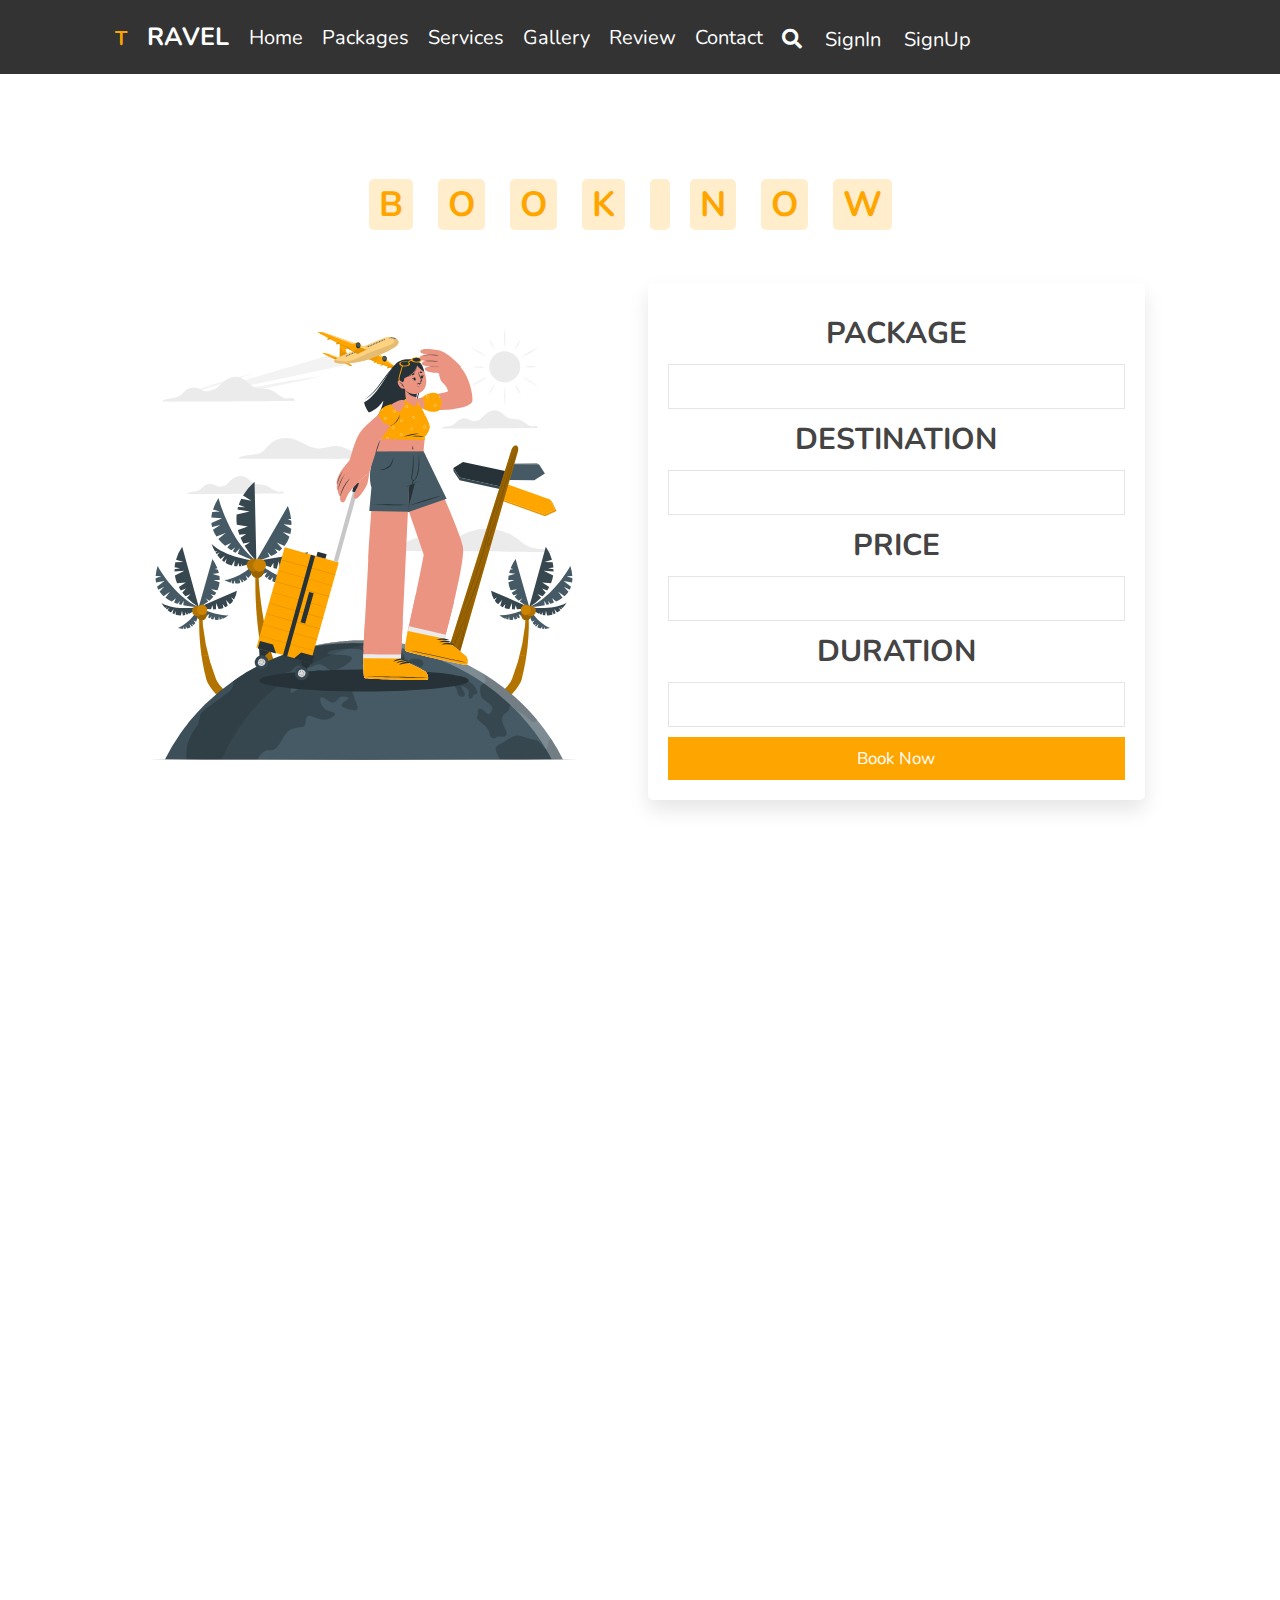
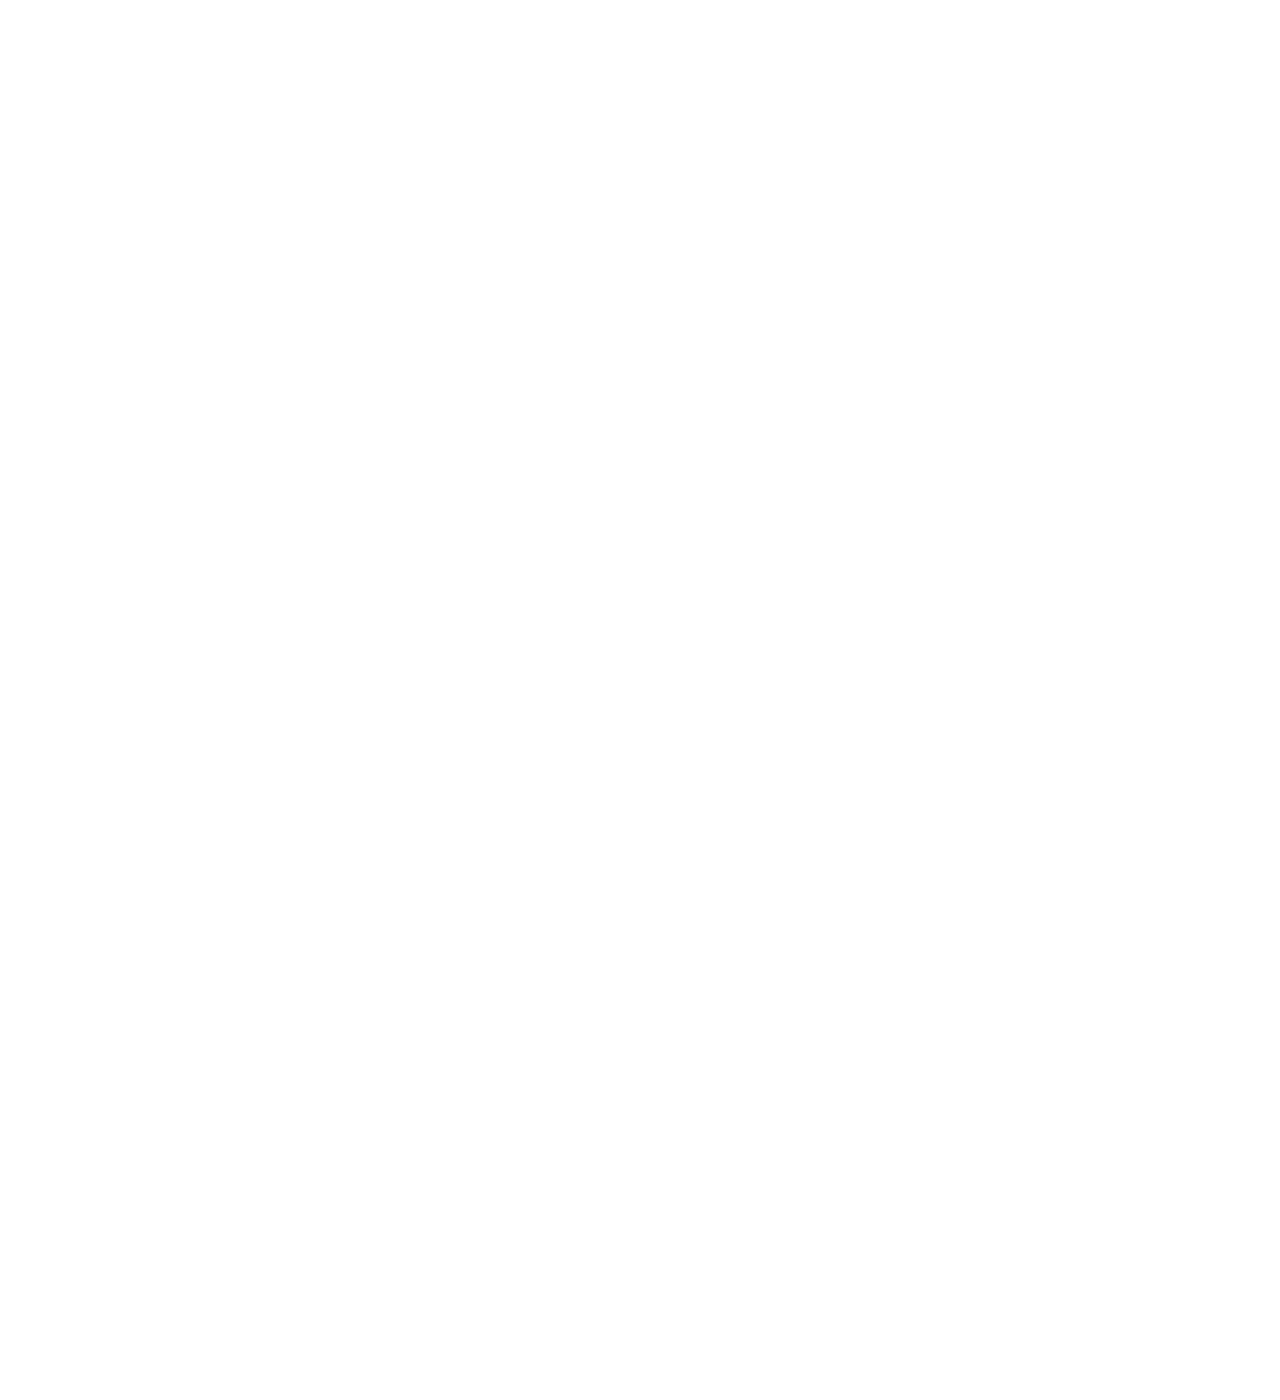
<file: book.html>
<!DOCTYPE html>
<html lang="en">
  <head>
    <meta charset="UTF-8" />
    <meta http-equiv="X-UA-Compatible" content="IE=edge" />
    <meta name="viewport" content="width=device-width, initial-scale=1.0" />
    <link
      rel="stylesheet"
      href="https://fonts.googleapis.com/css2?family=Material+Symbols+Outlined:opsz,wght,FILL,GRAD@20..48,100..700,0..1,-50..200"
    />
    <title>Document</title>

    <!-- <link rel="stylesheet" href="https://unpkg.com/swiper/swiper-bundle.min.css" /> -->

    <link
      rel="stylesheet"
      href="https://unpkg.com/swiper/swiper-bundle.min.css"
    />

    <!-- font awesome cdn link -->
    <link
      rel="stylesheet"
      href="https://cdnjs.cloudflare.com/ajax/libs/font-awesome/5.15.3/css/all.min.css"
    />

    <link rel="stylesheet" href="index.css" />
  </head>

  <body>
    <!-- Header -->
    <header>
      <div id="menu-bar" class="fas fa-bars"></div>

      <a href="#" class="logo"><span>T</span>ravel</a>

      <nav class="navbar">
        <a href="/#home">home</a>
        <!-- <a href="/#book">book</a> -->
        <a href="/#packages">packages</a>
        <a href="/#services">services</a>
        <a href="/#gallery">gallery</a>
        <a href="/#review">review</a>
        <a href="/#contact">contact</a>
      </nav>

      <div class="icons">
        <i class="fas fa-search" id="search-btn"></i>
        <span id="login-btn"> SignIn</span>
        <span id="Register-btn"> SignUp</span>
        <a href="./admin.html">
          <span id="admin-btn" class="material-symbols-outlined">
            admin_panel_settings
          </span></a
        >

        <a href="./profile.html">
          <i class="fas fa-user" id="profile-btn"></i
        ></a>

        <span id="logout-btn"> Logout</span>

        <!-- <i class="fas fa-user" id="Register-btn"></i>  -->
      </div>

      <form action="" class="search-bar-container">
        <input type="search" id="search-bar" placeholder="search here..." />
        <label for="search-bar" class="fas fa-search"></label>
      </form>
    </header>
    <!-- End -->
    <br /><br /><br />
    <br /><br /><br />
    <br /><br /><br />
    <div id="display-element"></div>

    <!-- book section starts -->

    <section class="book" id="book">
      <h1 class="heading">
        <span>b</span>
        <span>o</span>
        <span>o</span>
        <span>k</span>
        <span class="space"></span>
        <span>n</span>
        <span>o</span>
        <span>w</span>
      </h1>

      <div class="row">
        <div class="image">
          <img src="images/book-img.svg" alt="" />
        </div>

        <form action="">
          <div class="inputBox">
            <h3>Package</h3>
            <input type="text" id="package" readonly />
          </div>
          <div class="inputBox">
            <h3>Destination</h3>
            <input type="text" id="destination" readonly />
          </div>
          <div class="inputBox">
            <h3>Price</h3>
            <input type="number" id="price" readonly />
          </div>
          <div class="inputBox">
            <h3>Duration</h3>
            <input type="text" id="duration" readonly />
          </div>
          <input
            type="submit"
            class="btn"
            value="book now"
            onclick="bookBookings()"
            id="book-now-btn"
          />
        </form>
      </div>
    </section>
    <!-- book section ends -->

    <script>

window.onload = function () {
    // your code here
    document.getElementById('logout-btn').style.visibility = 'hidden';
    document.getElementById('profile-btn').style.visibility = 'hidden';
    document.getElementById('admin-btn').style.visibility = 'hidden';

    if (localStorage.getItem("user-cred") !== null || undefined) {
        document.getElementById('Register-btn').style.visibility = 'hidden';
        document.getElementById('login-btn').style.visibility = 'hidden';

        console.log(localStorage.getItem("user-cred"))
        let userCred = JSON.parse(localStorage.getItem("user-cred"));
        if (userCred.role == "Admin") {
            document.getElementById('admin-btn').style.visibility = 'visible';
        }

        document.getElementById('logout-btn').style.visibility = 'visible';
        document.getElementById('profile-btn').style.visibility = 'visible';
    }

    user = JSON.parse(localStorage.getItem("user-cred"));
   

    
};
      const orderID = sessionStorage.getItem("orderID");
      const user = JSON.parse(localStorage.getItem("user-cred"));
      console.log(user);
      const b = JSON.stringify({
        packageId: {
          id: `${orderID}`,
        },
        userId: {
          id: `${user.id}`,
        },
        bookingDate: new Date().toISOString().substring(0, 10),
        status: "Confirm",
      });

      fetch(`http://localhost:8080/api/packages/${orderID}`, {
        method: "GET",
        headers: {
          "Content-Type": "application/json",
        },
      })
        .then((response) => {
          if (response.ok) {
            return response.json();
          } else {
            throw new Error(
              "Request failed with status code: " + response.status
            );
          }
        })
        .then((data) => {
          document.getElementById("package").value = data.packageName;
          document.getElementById("destination").value = data.destination;
          document.getElementById("price").value = data.price;
          document.getElementById("duration").value = data.duration;
          console.log(data);
        })
        .catch((error) => {
          console.error(error);
        });

      function bookBookings() {
        fetch("http://localhost:8080/api/bookings", {
          method: "POST",
          headers: {
            "Content-Type": "application/json",
          },
          body: b,
        })
          .then((response) => {
            if (response.ok) {
              return response.json();
            } else {
              throw new Error(
                "Request failed with status code: " + response.status
              );
            }
          })
          .then((data) => {
            alert("Booking Success");
            window.location.href = "/profile.html";
          })
          .catch((error) => {
            console.error(error);
          });
      }
    </script>

    <script src="https://unpkg.com/swiper/swiper-bundle.min.js"></script>

    <!-- <script src="script.js"></script> -->
  </body>
</html>
</file>
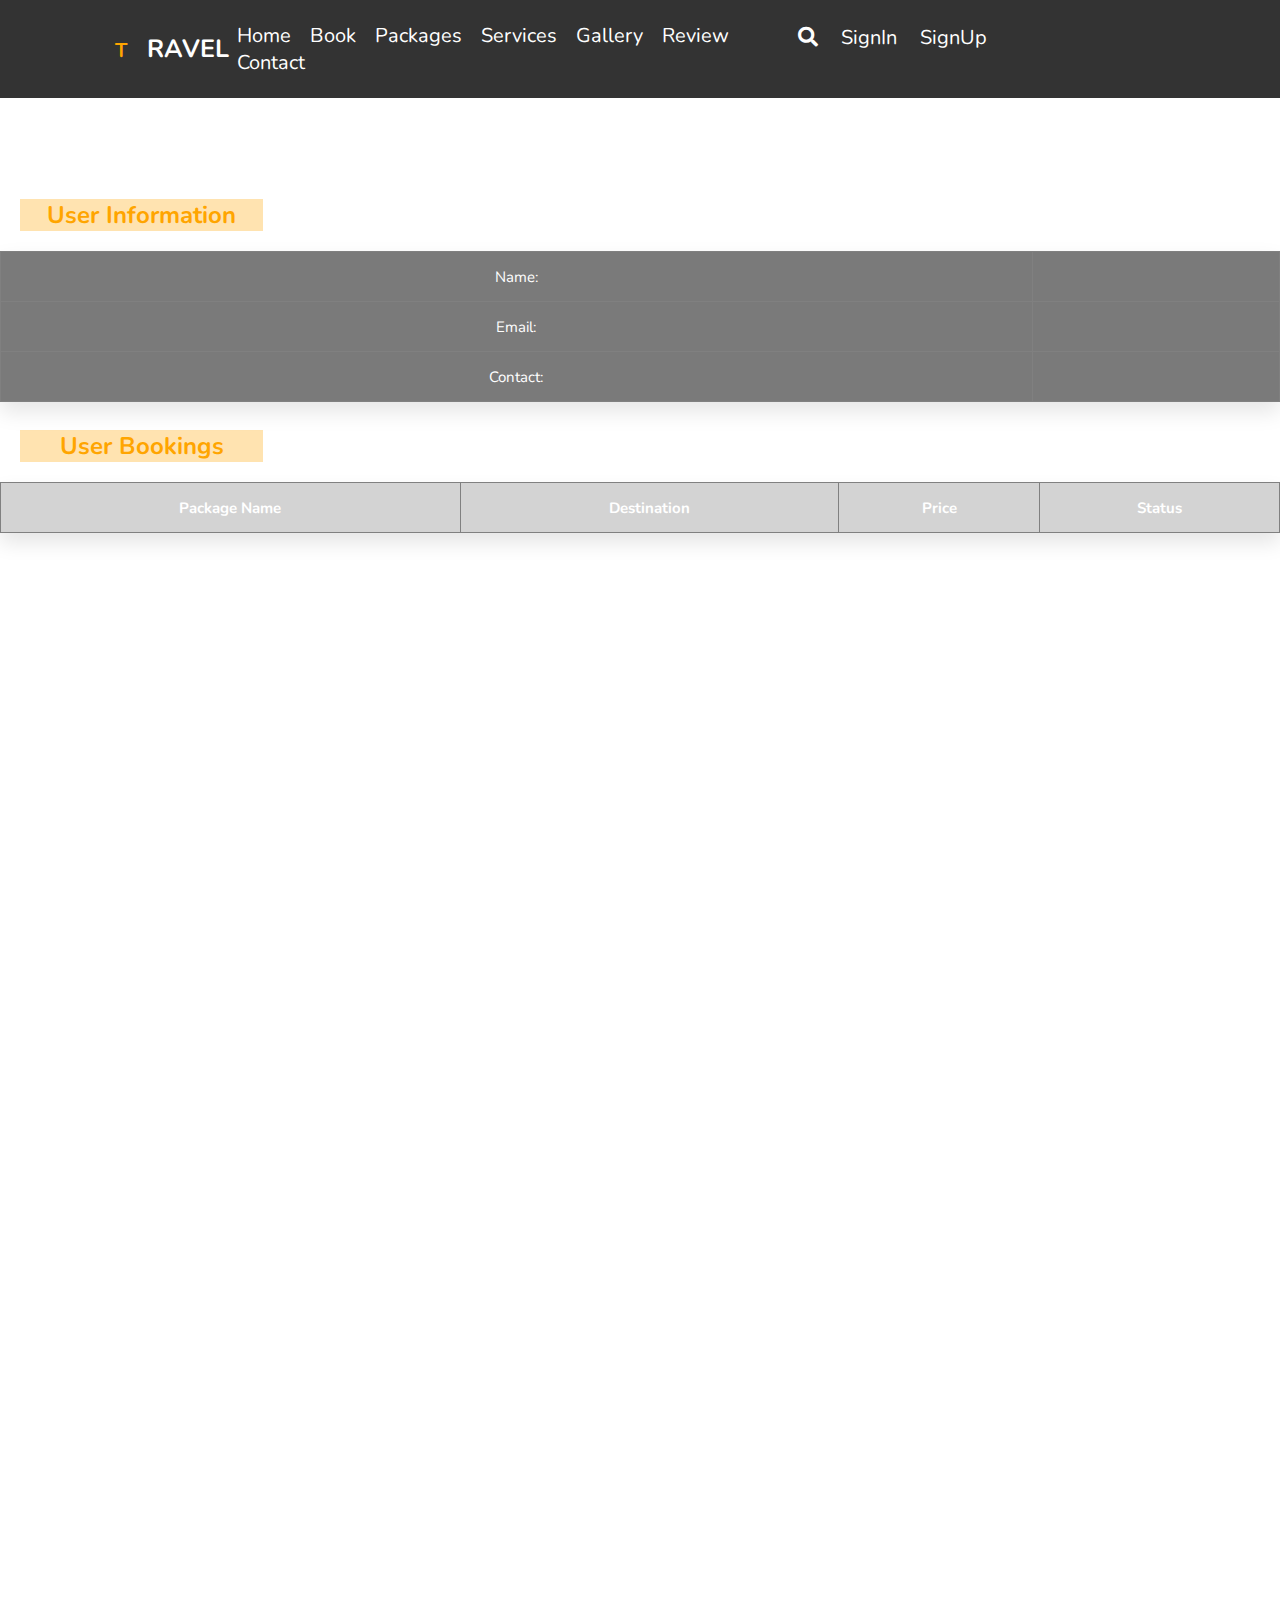
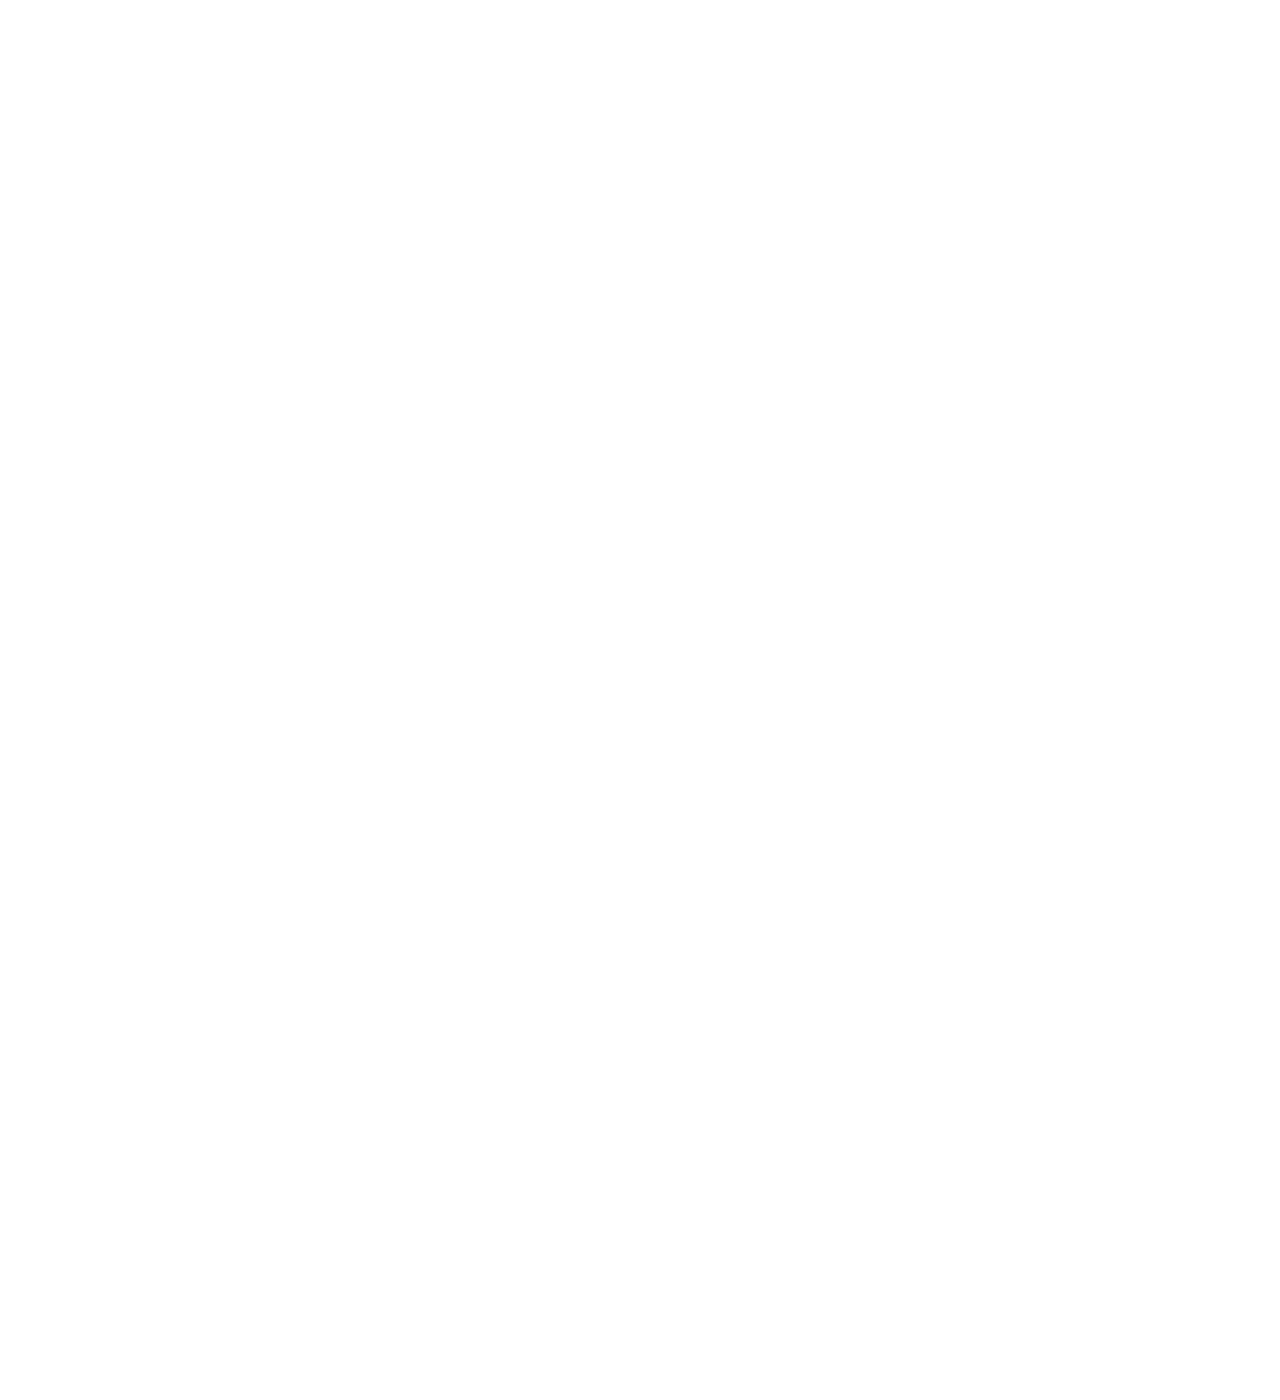
<file: profile.html>
<!DOCTYPE html>
<html lang="en">
<head>
    <meta charset="UTF-8">
    <meta http-equiv="X-UA-Compatible" content="IE=edge">
    <meta name="viewport" content="width=device-width, initial-scale=1.0">
    <title>Document</title>

    <!-- <link rel="stylesheet" href="https://unpkg.com/swiper/swiper-bundle.min.css" /> -->

    <link rel="stylesheet" href="https://unpkg.com/swiper/swiper-bundle.min.css" /> 
    <link rel="stylesheet" href="https://fonts.googleapis.com/css2?family=Material+Symbols+Outlined:opsz,wght,FILL,GRAD@20..48,100..700,0..1,-50..200" />

    <!-- font awesome cdn link -->
    <link rel="stylesheet" href="https://cdnjs.cloudflare.com/ajax/libs/font-awesome/5.15.3/css/all.min.css">

    <link rel="stylesheet" href="index.css">
</head>

<body>
     <!-- Header -->
     <header>

        <div id="menu-bar" class="fas fa-bars"></div>

        <a href="#" class="logo"><span>T</span>ravel</a>

        <nav class="navbar">
            <a href="/#home">home</a>
            <a href="/#book">book</a>
            <a href="/#packages">packages</a>
            <a href="/#services">services</a>
            <a href="/#gallery">gallery</a>
            <a href="/#review">review</a>
            <a href="/#contact">contact</a>
        </nav>

        <div class="icons">
           
            <i class="fas fa-search" id="search-btn"></i>            
            <span id="login-btn"> SignIn</span>
            <span id="Register-btn"> SignUp</span>
            <a href="./admin.html"> <span id="admin-btn" class="material-symbols-outlined">
                admin_panel_settings
                </span></a>
           
                <a href="./profile.html"> <i class="fas fa-user" id="profile-btn"></i></a>

            <span id="logout-btn"> Logout</span>
          
            <!-- <i class="fas fa-user" id="Register-btn"></i>  -->
          
        </div>

        <form action="" class="search-bar-container">
            <input type="search" id="search-bar" placeholder="search here...">
            <label for="search-bar" class="fas fa-search"></label>
        </form>
       </header> 
       <!-- header
     <header>

        <div id="menu-bar" class="fas fa-bars"></div>

        <a href="#" class="logo"><span>T</span>ravel</a>

        <nav class="navbar">
            <a href="/#home">home</a>
            <a href="/#book">book</a>
            <a href="/#packages">packages</a>
            <a href="/#services">services</a>
            <a href="/#gallery">gallery</a>
            <a href="/#review">review</a>
            <a href="/#contact">contact</a>
        </nav>

        <div class="icons">
            <i class="fas fa-search" id="search-btn"></i>            
            <span id="login-btn"> SignIn</span>
            <span id="Register-btn"> SignUp</span> -->

            <i class="fas fa-user" id="login-btn"></i>
            <span id="Logout-btn"> Logout</span> -->
        </div>

        <form action="" class="search-bar-container">
            <input type="search" id="search-bar" placeholder="search here...">
            <label for="search-bar" class="fas fa-search"></label>
        </form>
    </header>
    <!-- End -->
    <br/><br/><br/>
    <br/><br/><br/>
   
    <div id="profile-page">
        <div class="container">
            <div class="user-info">
              <h3 class="user-info-header">User Information</h3>
              <table class="user-info-table">
                <tr>
                  <td>Name:</td>
                  <td class="user-name" id="user-name"></td>
                </tr>
                <tr>
                  <td>Email:</td>
                  <td class="user-email" id="user-email"></td>
                </tr>
                <tr>
                  <td>Contact:</td>
                  <td class="user-contact" id="user-contact"></td>
                </tr>
              </table>
            </div>
            <br/> <br/>
            <div class="user-bookings">
              <h3 class="user-bookings-header">User Bookings</h3>
              <table class="user-bookings-table" id="user-bookings-table">
                <tr>
                  <th onclick="sortTable(0)">Package Name</th>
                  <th onclick="sortTable(1)">Destination</th>
                  <th onclick="sortTable(2)">Price</th>
                  <th onclick="sortTable(3)">Status</th>
                </tr>
              </table>
            </div>
          </div>          
    </div>

    <script src="https://unpkg.com/swiper/swiper-bundle.min.js"></script>

    <script src="./profile.js"></script>
    
</body>

</html>
</file>
<file: index.css>
@import url(https://fonts.googleapis.com/css2?family=Nunito:wght@200;300;400;600;700&display=swap);

:root {
  --orange: #ffa500;
}

* {
  font-family: 'Nunito', sans-serif;
  margin: 0;
  padding: 0;
  box-sizing: border-box;
  text-transform: capitalize;
  outline: none;
  border: none;
  text-decoration: none;
  transition: all .2s linear;
}

*::selection {
  background: var(--orange);
  color: #fff;
}

html {
  font-size: 62.5%;
  overflow-x: hidden;
  scroll-padding-top: 6rem;
  scroll-behavior: smooth;
}

section {
  padding: 2rem 9%;

}

.heading {
  text-align: center;
  padding: 3.5rem;
}

.heading span {
  font-size: 3.5rem;
  background: rgba(255, 165, 0, .2);
  color: var(--orange);
  border-radius: .5rem;
  padding: .2rem 1rem;
  /* display: inline-block; */
}

.heading span .space {
  background: none;
}


.btn {
  display: inline-block;
  margin-top: 1rem;
  background: var(--orange);
  color: #fff;
  padding: .8rem 3rem;
  border: .2rem solid var(--orange);
  cursor: pointer;
  font-size: 1.7rem;
}


.btn:hover {
  background: rgba(255, 165, 0, .2);
  color: var(--orange);
}

.error {
  color: red;
}

header {
  position: fixed;
  top: 0;
  left: 0;
  right: 0;
  background: #333;
  z-index: 1000;
  display: flex;
  align-items: center;
  justify-content: space-between;
  padding: 2rem 9%;
}

header .logo {
  font-size: 2.5rem;
  font-weight: bolder;
  color: #fff;
  text-transform: uppercase;

}

header .logo span {
  color: var(--orange);
}

header .navbar a {
  color: #fff;
  font-size: 2rem;
  margin: 0 .8rem;
}

header .navbar a:hover {
  color: var(--orange);
}

header .icons i,
span {
  font-size: 2.5rem;
  color: #fff;
  cursor: pointer;
  margin-right: 2rem;
  color: white;
  font-size: 20px;
}

header .icons i:hover {
  color: var(--orange);
}

header .search-bar-container {
  position: absolute;
  top: 100%;
  left: 0;
  right: 0;
  padding: 1.5rem 2rem;
  background: #333;
  border-top: .1rem solid rgba(255, 255, 255, .2);
  display: flex;
  align-items: center;
  z-index: 1001;
  clip-path: polygon(0 0, 100% 0, 100% 0, 0 0);
}

header .search-bar-container.active {
  clip-path: polygon(0 0, 100% 0, 100% 100%, 0 100%);
}


header .search-bar-container #search-bar {
  width: 100%;
  padding: 1rem;
  text-transform: none;
  color: #333;
  font-size: 1.7rem;
  border-radius: .5rem;
}

header .search-bar-container label {
  color: #fff;
  cursor: pointer;
  font-size: 3rem;
  margin-left: 1.5rem;
}

header .search-bar-container label:hover {
  color: var(--orange);
}


.register-form-container {
  position: fixed;
  top: -120%;
  left: 0;
  z-index: 10000;
  min-height: 100vh;
  width: 100%;
  background: rgba(0, 0, 0, 0.7);
  display: flex;
  align-items: center;
  justify-content: center;
}

.login-form-container {
  position: fixed;
  top: -120%;
  left: 0;
  z-index: 10000;
  min-height: 100vh;
  width: 100%;
  background: rgba(0, 0, 0, 0.7);
  display: flex;
  align-items: center;
  justify-content: center;
}

.login-form-container.active {
  top: 0;
}



.register-form-container.active {
  top: 0;
}

form {
  margin: 2rem;
  padding: 1.5rem 2rem;
  border-radius: .5rem;
  background: #fff;
  width: 50rem;
}

form h3 {
  font-size: 3rem;
  color: #444;
  text-transform: uppercase;
  text-align: center;
  padding: 1rem 0;
}

form .box {
  width: 100%;
  padding: 1rem;
  font-size: 1.7rem;
  color: #333;
  margin: .6rem 0;
  border: .1rem solid rgba(0, 0, 0, .3);
  text-transform: none;
}

form .box:focus {
  border-color: var(--orange);
  ;
}

form #remember {
  margin: 2rem 0;
}

form label {
  font-size: 1.5rem;
}

form .btn {
  display: block;
  width: 100%;
}

form p {
  padding: .5rem 0;
  font-size: 1.5rem;
  color: #666;
}

form p a {
  color: var(--orange);
}

form p a:hover {
  color: #333;
  text-decoration: underline;
}

#form-close,
#register-form-close {
  position: absolute;
  top: 2rem;
  right: 3rem;
  font-size: 5rem;
  color: #fff;
  cursor: pointer;
}

#menu-bar {
  color: #fff;
  border: 1rem solid #fff;
  border-radius: .5rem;
  font-size: 3rem;
  padding: .5rem 1.2rem;
  cursor: pointer;
  display: none;
}

.home {
  min-height: 100vh;
  display: flex;
  align-items: center;
  justify-content: center;
  flex-flow: column;
  position: relative;
  z-index: 0;
}

.home .content {
  text-align: center;
}

.home .content h3 {
  font-size: 4.5rem;
  color: #fff;
  text-transform: uppercase;
  text-shadow: 0 .3rem .5rem rgba(0, 0, 0, .3);
}

.home .content p {
  font-size: 2.5rem;
  color: #fff;
  padding: .5rem 0;
}

.home .video-container video {
  position: absolute;
  top: 0;
  left: 0;
  z-index: -1;
  height: 100%;
  width: 100%;
  object-fit: cover;
}

.home .controls {
  padding: 1rem;
  border-radius: 5rem;
  background: rgba(0, 0, 0, .7);
  position: relative;
  top: 10rem;
}

.home .controls .vid-btn {
  height: 2rem;
  width: 2rem;
  display: inline-block;
  border-radius: 50%;
  background: #fff;
  cursor: pointer;
  margin: 0.5rem;
}

.home .controls .vid-btn.active {
  background: var(--orange);

}

.book .row {
  display: flex;
  flex-wrap: wrap;
  gap: 1.5rem;
  align-items: center;
}

.book .row .image {
  flex: 1 1 40rem;
}

.book .row .image img {
  width: 100%;

}

.book .row form {
  flex: 1 1 40rem;
  padding: 2rem;
  box-shadow: 0 1rem 2rem rgba(0, 0, 0, .1);
  border-radius: .5rem;
}

.book .row form .inputbox {
  padding: .5rem 0;
}

.book .row form .inputBox input {
  width: 100%;
  padding: 1rem;
  border: .1rem solid rgba(0, 0, 0, .1);
  font-size: 1.7rem;
  color: #333;
  text-transform: none;
}

.book .row form .inputBox input h3 {
  font-size: 2rrem;
  padding: 1rem 0;
  color: #666;
}

.packages .box-container {
  display: flex;
  flex-wrap: wrap;
  gap: 2rem;
}

.packages .box-container .box {
  flex: 1 1 30rem;
  border-radius: .5rem;
  overflow: hidden;
  box-shadow: 0 1rem 2rem rgba(0, 0, 0, .1);
}

.packages .box-container .box img {
  height: 25rem;
  width: 100%;
  object-fit: cover;
}

.packages .box-container .box .content {
  padding: 2rem;
}

.packages .box-container .box .content h3 {
  font-size: 2rem;
  color: #333;
}

.packages .box-container .box .content h3 i {
  color: var(--orange);
}

.packages .box-container .box .content p {
  font-size: 1.7rem;
  color: #666;
  padding: 1rem 0;
}

.packages .box-container .box .content .stars i {
  font-size: 1.7rem;
  color: var(--orange);
}

.packages .box-container .box .content .price {
  font-size: 2rem;
  color: #333;
  padding-top: 1rem;
}

.packages .box-container .box .content .price span {
  color: #666;
  font-size: 1.5rem;
  text-decoration: line-through;
}

.services .box-container {
  display: flex;
  flex-wrap: wrap;
  gap: 1.5rem;
}

.services .box-container .box {
  flex: 1 1 30rem;
  border-radius: .5rem;
  padding: 1rem;
  text-align: center;
}

.services .box-container .box i {
  padding: 1rem;
  font-size: 5rem;
  color: var(--orange);
}

.services .box-container .box h3 {
  font-size: 1.5rem;
  color: #666;
}

.services .box-container .box p {
  font-size: 1.5rem;
  color: #666;
  padding: 1rem 0;
}

.services .box-container .box:hover {
  box-shadow: 0 1rem 2rem rgba(0, 0, 0, .1);
}

.gallery .box-container {
  display: flex;
  flex-wrap: wrap;
  gap: 1.5rem;
}

.gallery .box-container .box {
  overflow: hidden;
  box-shadow: 0 1rem 2rem rgba(0, 0, 0, .1);
  border: 1rem solid #fff;
  border-radius: .5rem;
  flex: 1 1 30rem;
  height: 25rem;
  position: relative;
}

.gallery .box-container .box img {
  height: 100%;
  width: 100%;
  object-fit: cover;
}

.gallery .box-container .box .content {
  position: absolute;
  top: -100%;
  left: 0;
  height: 100%;
  width: 100%;
  text-align: center;
  background: rgba(0, 0, 0, 0.7);
  padding: 2rem;
  padding-top: 5rem;
}

.gallery .box-container .box:hover .content {
  top: 0%;
}

.gallery .box-container .box .content h3 {
  font-size: 2.5rem;
  color: var(--orange);
}

.gallery .box-container .box .content p {
  font-size: 1.5rem;
  color: #eee;
  padding: .5rem 0;
}

.review .review-slider {
  padding: 2rem;

}

.review .box {
  padding: 2rem;
  text-align: center;
  box-shadow: 0 1rem 2rem rgba(0, 0, 0, 0.1);
  border-radius: .5rem;
}

.review .box img {
  height: 13rem;
  width: 13rem;
  border-radius: 50%;
  object-fit: cover;
  margin-bottom: 1rem;
}

.review .box h3 {
  color: #333;
  font-size: 2.5rem;
}


.review .box p {
  color: #666;
  font-size: 1.5rem;
  padding: 1rem 0;
}

.review .box .stars i {
  color: var(--orange);
  font-size: 1.7rem;
}

.contact .row {
  display: flex;
  flex-wrap: wrap;
  gap: 1.5rem;
  align-items: center;
}

.contact .row .image {
  flex: 1 1 35rem;
}

.contact .row .image img {
  width: 100%;
}

.contact .row form {
  flex: 1 1 50rem;
  padding: 2rem;
  box-shadow: 0 1rem 2rem rgba(0, 0, 0, .1);
  border-radius: .5rem;
}

.contact .row form .inputBox {
  display: flex;
  flex-wrap: wrap;
  justify-content: space-between;
}

.contact .row form .inputBox input,
.contact .row form textarea {
  width: 49%;
  margin: 1rem 0;
  padding: 1rem;
  font-size: 1.7rem;
  color: #333;
  background: #f7f7f7;
  text-transform: none;
}

.contact .row form textarea {
  height: 15rem;
  resize: none;
  width: 100%;
}

.brand-container {
  text-align: center;
}

.footer {
  background: #333;
}

.footer .box-container {
  display: flex;
  flex-wrap: wrap;
  gap: 1.5rem;
}

.footer .box-container .box {
  padding: 1rem 0;
  flex: 1 1 25rem;
}

.footer .box-container .box h3 {
  font-size: 2.5rem;
  padding: .7rem 0;
  color: #fff;
}

.footer .box-container .box p {
  font-size: 1.5rem;
  padding: .7rem 0;
  color: #eee;
}

.footer .box-container .box a {
  display: block;
  font-size: 1.5rem;
  padding: .7rem 0;
  color: #eee;
}

.footer .box-container .box a:hover {
  color: var(--orange);
  text-decoration: underline;
}

.footer .credit {
  text-align: center;
  padding: 2rem 1rem;
  margin-top: 1rem;
  font-size: 2rem;
  font-weight: normal;
  color: #fff;
  border-top: .1rem solid rgba(255, 255, 255, .2);
}

.footer .credit span {
  color: var(--orange);
}







body {
  height: 300rem;
  ;
}

/* media quries */

@media (max-width:1200px) {

  html {
    font-size: 55%;
  }
}

@media (max-width:991px) {
  header {
    padding: 2rem;
  }

  section {
    padding: 2rem;
  }
}

@media (max-width:768px) {
  #menu-bar {
    display: initial;
  }

  header .navbar {
    position: absolute;
    top: 100%;
    left: 0;
    right: 0;
    background: #333;
    border-top: .1rem solid rgba(255, 255, 255, .2);
    padding: 1rem 2rem;
    clip-path: polygon(0 0, 100% 0, 100% 0, 0 0);
  }

  header .navbar.active {
    clip-path: polygon(0 0, 100% 0, 100% 100%, 0 100%);
  }

  header .navbar a {
    display: block;
    border-radius: .5rem;
    padding: 1.5rem;
    margin: 1.5rem 0;
    background: #222;
  }
}

@media (max-width:450px) {

  html {
    font-size: 50%;
  }

  .heading span {
    font-size: 2.5rem;
  }
}

.admin-box {
  display: flex;
  /* justify-content: space-around; */
  flex-wrap: wrap;
  width: 100%;
  justify-content: center;
  align-items: center;
  margin-top: 40px;
  /* position: fixed;
    
    top: 100px; */
}

.admin-btns {
  width: 30%;
  height: 51px;
  background: rgba(255, 165, 0, .2);
  font-size: 24px;
  /* border-radius: 42px; */
  cursor: pointer;
  color: orange;
  border-left: 1px solid orange;
}


.admin-btns:hover {
  width: 30%;
  height: 51px;
  background: orange;
  font-size: 24px;
  cursor: pointer;
  color: white;
  border-left: 1px solid orange;
}

.screen {

  display: flex;
  justify-content: center;
  flex-direction: column;
  align-items: center;
  width: 100%;
  /* position: fixed; */
  /* top: 205px; */
  overflow: scroll;
  overflow: hidden;

}

table {
  width: 90%;
  overflow: hidden;
  box-shadow: 0 1rem 2rem rgb(0 0 0 / 10%);
}

tbody {
  background: red;
  background: #333333a6;
  color: white;
  width: 100%;
  height: 43px;
  font-size: 17px;
}

tr {
  height: 50px;
  font-size: 15px;
  text-align: center;
}

.container {
  display: flex;
  justify-content: left;
  flex-direction: column;
  align-items: center;
  align-content: left;
}

.user-info {
  width: 100%;
  text-align: left;
}

.user-info-header {
  font-size: 24px;
  font-weight: bold;
  margin-bottom: 20px;
  background: #ffa5004f;
  color: orange;
  width: 243px;
  margin-left: 20px;
  text-align: center;
}

.user-info-table {
  width: 100%;
  border-collapse: collapse;
}

.user-info-table td {
  padding: 8px;
  border: 1px solid gray;
}

.user-bookings {

  text-align: left;
  width: 100%;

}

.user-bookings-header {
  font-size: 24px;
  font-weight: bold;
  margin-bottom: 20px;
  background: #ffa5004f;
  color: orange;
  width: 243px;
  margin-left: 20px;
  text-align: center;
}

.user-bookings-table {
  width: 100%;
  border-collapse: collapse;
}

.user-bookings-table th {
  padding: 8px;
  border: 1px solid gray;
  background-color: lightgray;
}

.user-bookings-table td {
  padding: 8px;
  border: 1px solid gray;
}

.mysearch {
  height: 35px;
  background: #0000002e;
  border-radius: 5px;
  color: black;
  padding: 20px;
  width: 80%;
  margin: auto;
  display: flex;
  /* border-radius: 10px 0px 0px 10px; */

  /* position: relative;
  right: -315px; */
  /* margin: 21px; */
}

.searchbtn {
  background-color: rgba(255, 166, 0, 0.401);
  float: right;
  padding: 10px;
  border-radius: 0px 10px 10px 0px;

  cursor: pointer;
  color: orange;
  /* position: absolute;
    right: 124px; */
  width: 20%;
}

form {
  margin: 2rem;
  padding: 1.5rem 2rem;
  border-radius: 0.5rem;
  background: #fff;
  width: 50rem;
  /* display: flex;
    justify-content: space-around; */

}

#userScreenDiv {
  width: 100%;
  margin: auto;
  display: flex;
  flex-direction: column;
  justify-content: center;
  align-items: center;
}

#packageDiv {
  width: 100%;
  display: flex;
  justify-content: center;
  flex-direction: column;
  align-items: center;
}

#bookingDiv {
  width: 100%;
  display: flex;
  justify-content: center;
  flex-direction: column;
  align-items: center;
  margin-top: 20px;
}

.bookingsTable {
  margin-top: 10px;
}

.searchbox {
  display: flex;
  width: 200px;
  background-color: red;
}

.tableHeader {
  background: #333333a6;
  color: white;
  /* width: 100%; */
  height: 43px;
  font-size: 17px;
}

.form-packages {
  height: 632px;
  display: flex;
  flex-direction: column;
  height: 829px;
  flex: 1 1 40rem;
  padding: 2rem;
  box-shadow: 0 1rem 2rem rgb(0 0 0 / 10%);
  border-radius: 0.5rem;
}

.form-packages input {

  width: 100%;
    padding: 1rem;
    border: 0.1rem solid rgba(0, 0, 0, .1);
    font-size: 1.7rem;
    color: #333;
    text-transform: none;
    margin-bottom: 10px;
}

#submitPackageButton{
  margin-top: 1rem;
  background: var(--orange);
  color: #fff;
  padding: 0.8rem 3rem;
  border: 0.2rem solid var(--orange);
  cursor: pointer;
  font-size: 1.7rem;
}
</file>
